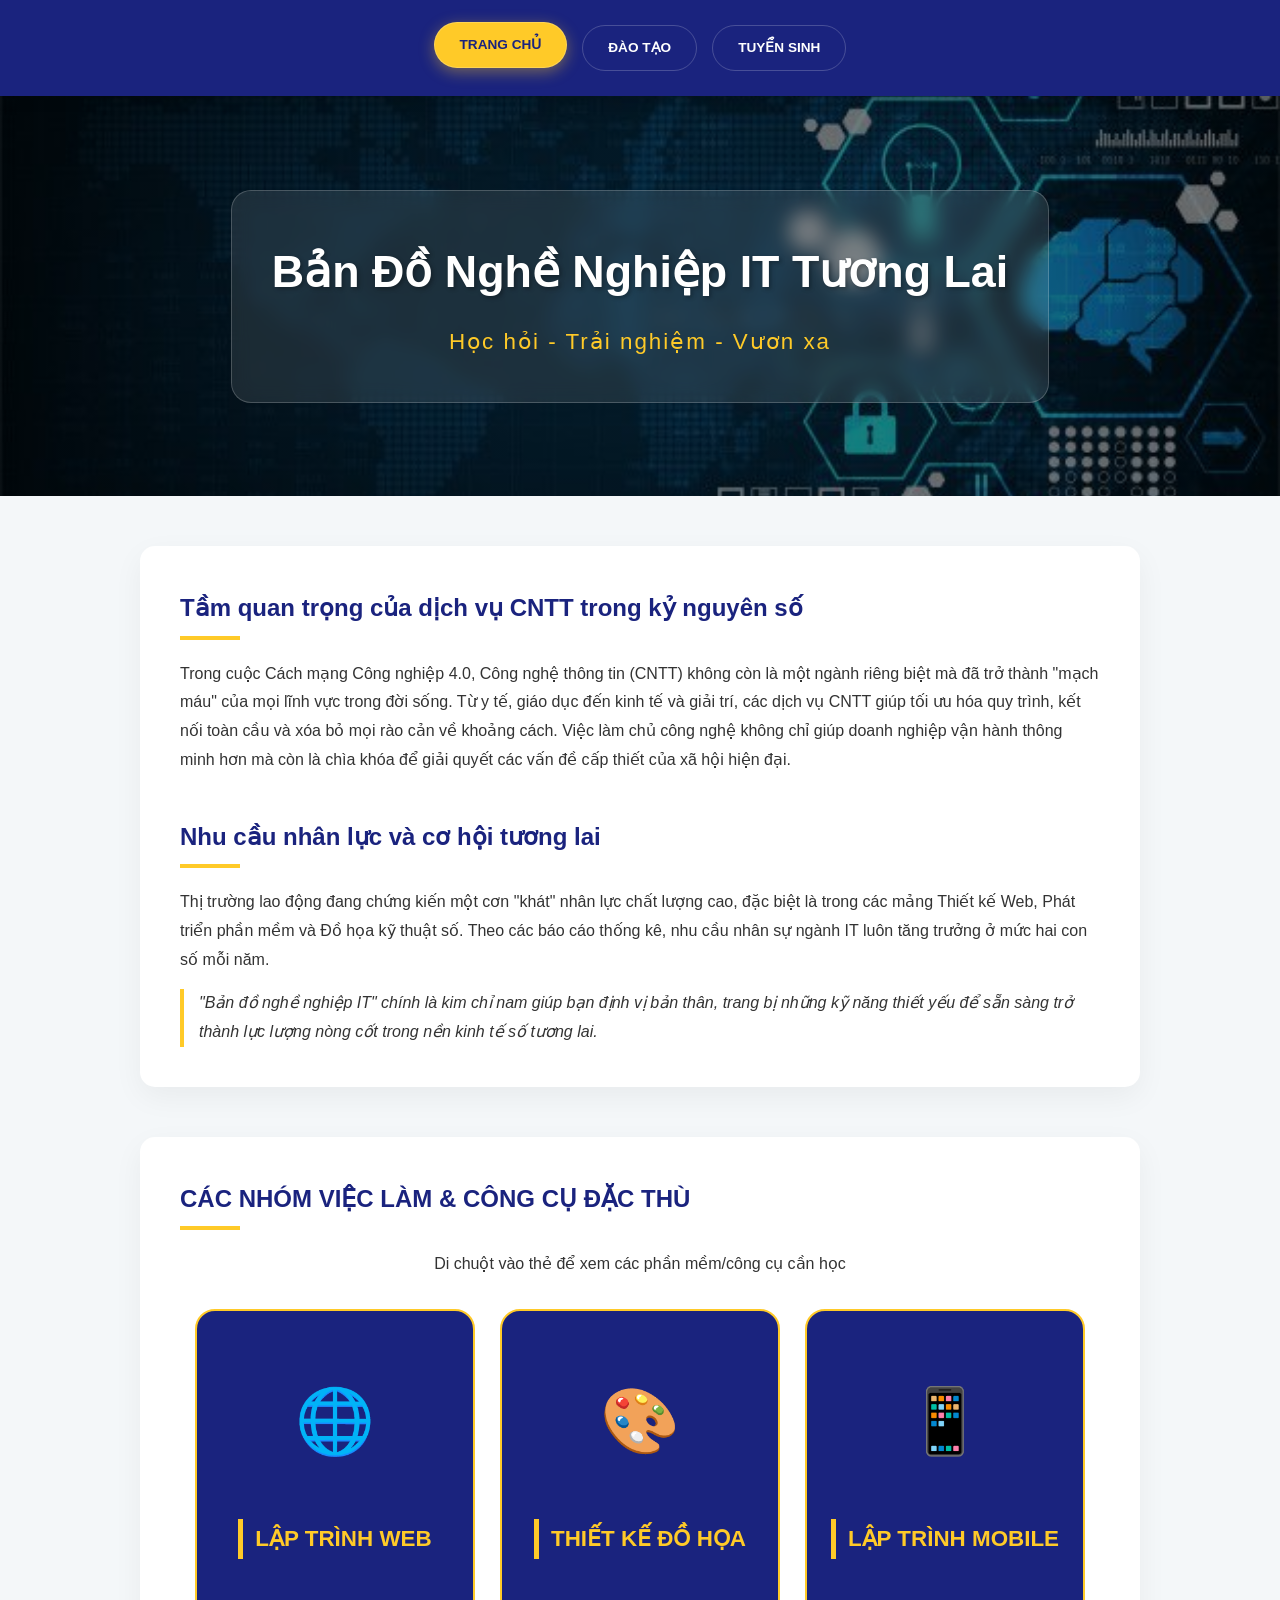
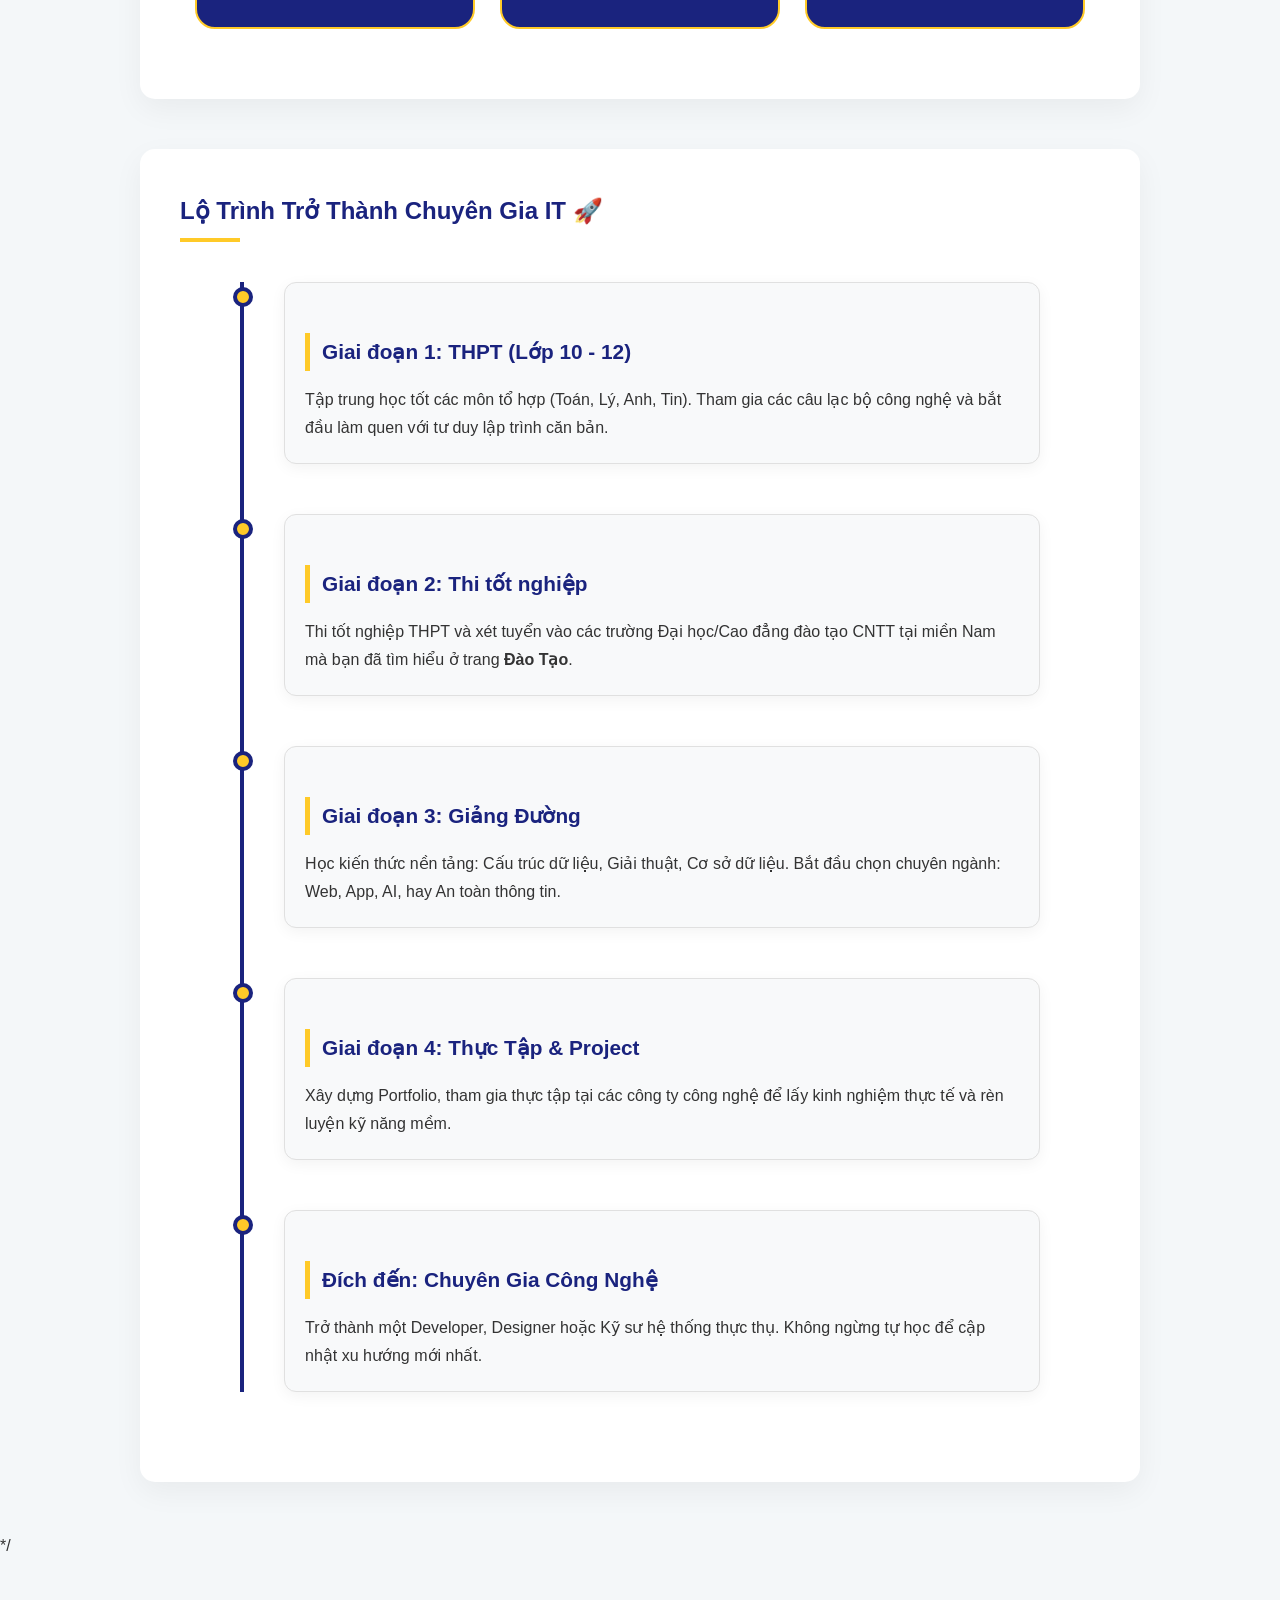
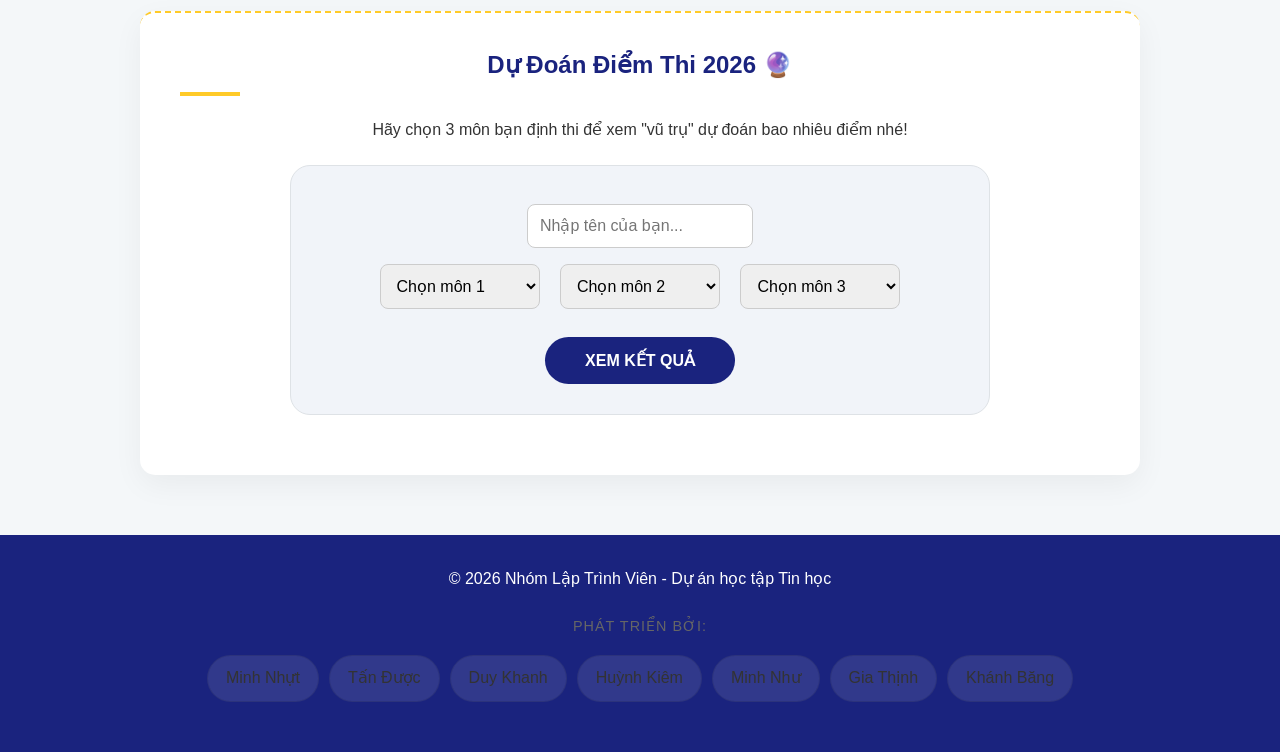
<file: index.html>
<!DOCTYPE html>
<html lang="vi">
<head>
    <meta charset="UTF-8">
    <meta name="viewport" content="width=device-width, initial-scale=1.0">
    <title>Bản Đồ Nghề Nghiệp IT - Trang Chủ</title>
    <link rel="stylesheet" href="style.css">
</head>
<body>

    <header>
        <nav>
            <a href="index.html" class="active">Trang Chủ</a>
            <a href="dao_tao.html">Đào Tạo</a>
            <a href="tuyen_sinh.html">Tuyển Sinh</a>
        </nav>
    </header>

    <section class="banner">
        <div class="slogan-box">
            <h1>Bản Đồ Nghề Nghiệp IT Tương Lai</h1>
            <p>Học hỏi - Trải nghiệm - Vươn xa</p>
        </div>
    </section>

    <main class="container">
        <section>
            <h2>Tầm quan trọng của dịch vụ CNTT trong kỷ nguyên số</h2>
            <p>
                Trong cuộc Cách mạng Công nghiệp 4.0, Công nghệ thông tin (CNTT) không còn là một ngành riêng biệt 
                mà đã trở thành "mạch máu" của mọi lĩnh vực trong đời sống. Từ y tế, giáo dục đến kinh tế và giải trí, 
                các dịch vụ CNTT giúp tối ưu hóa quy trình, kết nối toàn cầu và xóa bỏ mọi rào cản về khoảng cách. 
                Việc làm chủ công nghệ không chỉ giúp doanh nghiệp vận hành thông minh hơn mà còn là chìa khóa để 
                giải quyết các vấn đề cấp thiết của xã hội hiện đại.
            </p>
        </section>

        <section style="margin-top: 40px;">
            <h2>Nhu cầu nhân lực và cơ hội tương lai</h2>
            <p>
                Thị trường lao động đang chứng kiến một cơn "khát" nhân lực chất lượng cao, đặc biệt là trong các mảng 
                Thiết kế Web, Phát triển phần mềm và Đồ họa kỹ thuật số. Theo các báo cáo thống kê, nhu cầu nhân sự 
                ngành IT luôn tăng trưởng ở mức hai con số mỗi năm.
            </p>
            <p style="margin-top: 15px; font-style: italic; border-left: 4px solid #ffca28; padding-left: 15px;">
                "Bản đồ nghề nghiệp IT" chính là kim chỉ nam giúp bạn định vị bản thân, trang bị những kỹ năng thiết yếu 
                để sẵn sàng trở thành lực lượng nòng cốt trong nền kinh tế số tương lai.
            </p>
        </section>
    </main>
    <section class="container jobs-section">
    <h2>CÁC NHÓM VIỆC LÀM & CÔNG CỤ ĐẶC THÙ</h2>
    <p style="text-align: center; margin-bottom: 30px;">Di chuột vào thẻ để xem các phần mềm/công cụ cần học</p>
    
    <div class="flip-container">
                <div class="flip-card">
                    <div class="flip-card-inner">
                        <div class="flip-card-front">
                            <div class="icon">🌐</div>
                            <h3>Lập trình Web</h3>
                        </div>
                        <div class="flip-card-back">
                            <h4>Công cụ chính:</h4>
                            <ul>
                                <li>VS Code</li>
                                <li>HTML5, CSS3, JS</li>
                                <li>Git & GitHub</li>
                            </ul>
                        </div>
                    </div>
                </div>

                <div class="flip-card">
                    <div class="flip-card-inner">
                        <div class="flip-card-front">
                            <div class="icon">🎨</div>
                            <h3>Thiết kế Đồ họa</h3>
                        </div>
                        <div class="flip-card-back">
                            <h4>Phần mềm chính:</h4>
                            <ul>
                                <li>Adobe Photoshop</li>
                                <li>Adobe Illustrator</li>
                                <li>Figma (UI/UX)</li>
                            </ul>
                        </div>
                    </div>
                </div>

                <div class="flip-card">
                    <div class="flip-card-inner">
                        <div class="flip-card-front">
                            <div class="icon">📱</div>
                            <h3>Lập trình Mobile</h3>
                        </div>
                        <div class="flip-card-back">
                            <h4>Công cụ chính:</h4>
                            <ul>
                                <li>Android Studio</li>
                                <li>Flutter / Swift</li>
                                <li>Firebase</li>
                            </ul>
                        </div>
                    </div>
                </div>
            </div>
</section>

<section class="container roadmap-section">
    <h2>Lộ Trình Trở Thành Chuyên Gia IT 🚀</h2>
    <div class="roadmap-container">
        
        <div class="roadmap-item">
            <div class="roadmap-dot"></div>
            <div class="roadmap-content">
                <h3>Giai đoạn 1: THPT (Lớp 10 - 12)</h3>
                <p>Tập trung học tốt các môn tổ hợp (Toán, Lý, Anh, Tin). Tham gia các câu lạc bộ công nghệ và bắt đầu làm quen với tư duy lập trình căn bản.</p>
            </div>
        </div>

        <div class="roadmap-item">
            <div class="roadmap-dot"></div>
            <div class="roadmap-content">
                <h3>Giai đoạn 2: Thi tốt nghiệp</h3>
                <p>Thi tốt nghiệp THPT và xét tuyển vào các trường Đại học/Cao đẳng đào tạo CNTT tại miền Nam mà bạn đã tìm hiểu ở trang <strong>Đào Tạo</strong>.</p>
            </div>
        </div>

        <div class="roadmap-item">
            <div class="roadmap-dot"></div>
            <div class="roadmap-content">
                <h3>Giai đoạn 3: Giảng Đường</h3>
                <p>Học kiến thức nền tảng: Cấu trúc dữ liệu, Giải thuật, Cơ sở dữ liệu. Bắt đầu chọn chuyên ngành: Web, App, AI, hay An toàn thông tin.</p>
            </div>
        </div>

        <div class="roadmap-item">
            <div class="roadmap-dot"></div>
            <div class="roadmap-content">
                <h3>Giai đoạn 4: Thực Tập & Project</h3>
                <p>Xây dựng Portfolio, tham gia thực tập tại các công ty công nghệ để lấy kinh nghiệm thực tế và rèn luyện kỹ năng mềm.</p>
            </div>
        </div>

        <div class="roadmap-item">
            <div class="roadmap-dot"></div>
            <div class="roadmap-content">
                <h3>Đích đến: Chuyên Gia Công Nghệ</h3>
                <p>Trở thành một Developer, Designer hoặc Kỹ sư hệ thống thực thụ. Không ngừng tự học để cập nhật xu hướng mới nhất.</p>
            </div>
        </div>

    </div>
</section>

 */<!-- Phần dưới này của Gemini làm ạ=)) -->
 <section class="container game-section">
    <h2>Dự Đoán Điểm Thi 2026 🔮</h2>
    <p>Hãy chọn 3 môn bạn định thi để xem "vũ trụ" dự đoán bao nhiêu điểm nhé!</p>

    <div class="game-box">
        <input type="text" id="userName" placeholder="Nhập tên của bạn..." required>
        <br>
        <select id="sub1">
            <option disabled selected>Chọn môn 1</option>
            <option value="Toán">Toán</option>
            <option value="Ngữ Văn">Ngữ Văn</option>
            <option value="Tiếng Anh">Tiếng Anh</option>
            <option value="Vật Lý">Vật Lý</option>
            <option value="Hóa Học">Hóa Học</option>
            <option value="Sinh Học">Sinh Học</option>
            <option value="Lịch Sử">Lịch Sử</option>
            <option value="Địa Lý">Địa Lý</option>
            <option value="GDCD">GDCD</option>
            <option value="Tin Học">Tin Học</option>
            <option value="Công Nghệ">Công Nghệ</option>
        </select>

        <select id="sub2">
            <option disabled selected>Chọn môn 2</option>
            <option value="Toán">Toán</option>
            <option value="Ngữ Văn">Ngữ Văn</option>
            <option value="Tiếng Anh">Tiếng Anh</option>
            <option value="Vật Lý">Vật Lý</option>
            <option value="Hóa Học">Hóa Học</option>
            <option value="Sinh Học">Sinh Học</option>
            <option value="Lịch Sử">Lịch Sử</option>
            <option value="Địa Lý">Địa Lý</option>
            <option value="GDCD">GDCD</option>
            <option value="Tin Học">Tin Học</option>
            <option value="Công Nghệ">Công Nghệ</option>
        </select>

        <select id="sub3">
            <option disabled selected>Chọn môn 3</option>
            <option value="Toán">Toán</option>
            <option value="Ngữ Văn">Ngữ Văn</option>
            <option value="Tiếng Anh">Tiếng Anh</option>
            <option value="Vật Lý">Vật Lý</option>
            <option value="Hóa Học">Hóa Học</option>
            <option value="Sinh Học">Sinh Học</option>
            <option value="Lịch Sử">Lịch Sử</option>
            <option value="Địa Lý">Địa Lý</option>
            <option value="GDCD">GDCD</option>
            <option value="Tin Học">Tin Học</option>
            <option value="Công Nghệ">Công Nghệ</option>
        </select>
        <br>
        <button class="btn-game" onclick="predictScore()">XEM KẾT QUẢ</button>

        <div id="game-result">
            <h3 id="congrats-msg" style="color: #1a237e; margin-bottom: 15px;"></h3>
            <div id="scores"></div>
            <p style="margin-top:20px; font-style:italic; font-size:0.85rem; color: #777;">
                *Lưu ý: Đây chỉ là trò chơi vui vẻ, hãy học tập thật tốt để đạt điểm cao thật sự nhé!
            </p>
        </div>
    </div>
</section>
<script> 
    function predictScore() {
        const name = document.getElementById('userName').value;
        const s1 = document.getElementById('sub1').value;
        const s2 = document.getElementById('sub2').value;
        const s3 = document.getElementById('sub3').value;

    
        if (name === "" || s1.includes("Chọn") || s2.includes("Chọn") || s3.includes("Chọn")) {
            alert("Vui lòng nhập tên và chọn đủ 3 môn thi!");
            return;
        }

       
        const genScore = () => (Math.random() * (10 - 7.5) + 7.5).toFixed(1);

        const score1 = genScore();
        const score2 = genScore();
        const score3 = genScore();
        const total = (parseFloat(score1) + parseFloat(score2) + parseFloat(score3)).toFixed(1);

        // Hiển thị kết quả
        document.getElementById('game-result').style.display = 'block';
        document.getElementById('congrats-msg').innerText = `Chúc mừng sĩ tử ${name}!`;
        document.getElementById('scores').innerHTML = `
            <p class="score-item">📘 ${s1}: ${score1}</p>
            <p class="score-item">📗 ${s2}: ${score2}</p>
            <p class="score-item">📙 ${s3}: ${score3}</p>
            <div style="margin: 15px 0; border-top: 1px solid #eee; padding-top: 10px;">
                <p style="font-size: 1.4rem;"><strong>Tổng điểm: <span style="color: #1a237e;">${total}</span></strong></p>
                <p style="font-weight: 600; color: #388e3c; margin-top: 10px;">
                    ${total >= 27 ? "🔥 Wow! Bạn thực sự có tố chất trở thành một chuyên gia IT tài năng!" : "✨ Kết quả rất khả quan! Hãy tập trung ôn luyện để biến dự đoán này thành sự thật nhé!"}
                </p>
            </div>
        `;
    }
</script>
    <footer>
        <p>&copy; 2026 Nhóm Lập Trình Viên - Dự án học tập Tin học</p>
        <div class="footer-team-container">
  <p class="team-label">Phát triển bởi:</p>
  <div class="team-wrapper">
    <div class="member"><span>Minh Nhựt</span></div>
    <div class="member"><span>Tấn Được</span></div>
    <div class="member"><span>Duy Khanh</span></div>
    <div class="member"><span>Huỳnh Kiêm</span></div>
    <div class="member"><span>Minh Như</span></div>
    <div class="member"><span>Gia Thịnh</span></div>
    <div class="member"><span>Khánh Băng</span></div>
  </div>
</div>
    </footer>

</body>
</html>
</file>
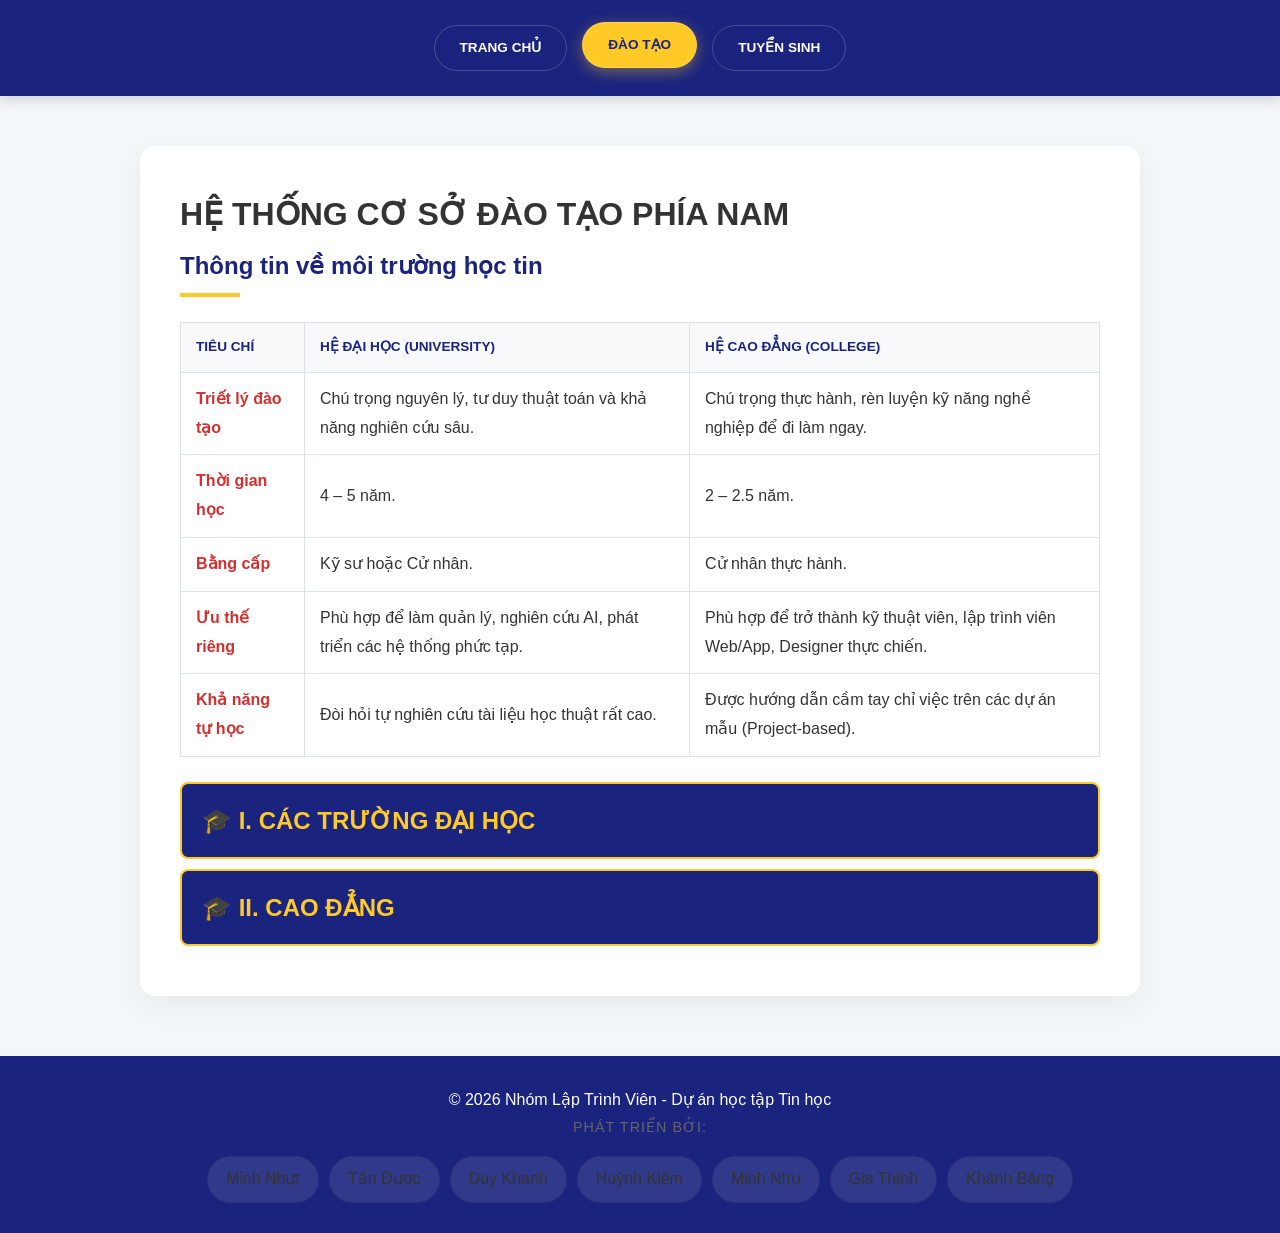
<file: dao_tao.html>
<!DOCTYPE html>
<html lang="vi">
<head>
    <meta charset="UTF-8">
    <meta name="viewport" content="width=device-width, initial-scale=1.0">
    <title>Đào Tạo - Bản Đồ Nghề Nghiệp IT</title>
    <link rel="stylesheet" href="style.css">
</head>
<body>

    <header>
        <nav>
            <a href="index.html">Trang Chủ</a>
            <a href="dao_tao.html" class="active">Đào Tạo</a>
            <a href="tuyen_sinh.html">Tuyển Sinh</a>
        </nav>
    </header>

    <main class="container">
        <h1>HỆ THỐNG CƠ SỞ ĐÀO TẠO PHÍA NAM</h1>

        <section class="info-section">
            <h2>Thông tin về môi trường học tin</h2>
            <table>
                <thead>
                    <tr>
                        <th>Tiêu chí</th>
                        <th>Hệ Đại học (University)</th>
                        <th>Hệ Cao đẳng (College)</th>
                    </tr>
                </thead>
                <tbody>
                    <tr><td>Triết lý đào tạo</td><td>Chú trọng nguyên lý, tư duy thuật toán và khả năng nghiên cứu sâu.</td><td>Chú trọng thực hành, rèn luyện kỹ năng nghề nghiệp để đi làm ngay.</td></tr>
                    <tr><td>Thời gian học</td><td>4 – 5 năm.</td><td>2 – 2.5 năm.</td></tr>
                    <tr><td>Bằng cấp</td><td>Kỹ sư hoặc Cử nhân.</td><td>Cử nhân thực hành.</td></tr>
                    <tr><td>Ưu thế riêng</td><td>Phù hợp để làm quản lý, nghiên cứu AI, phát triển các hệ thống phức tạp.</td><td>Phù hợp để trở thành kỹ thuật viên, lập trình viên Web/App, Designer thực chiến.</td></tr>
                    <tr><td>Khả năng tự học</td><td>Đòi hỏi tự nghiên cứu tài liệu học thuật rất cao.</td><td>Được hướng dẫn cầm tay chỉ việc trên các dự án mẫu (Project-based).</td></tr>
                </tbody>
            </table>
        </section>

        <details class="main-details">
            <summary class="parent-sum">I. CÁC TRƯỜNG ĐẠI HỌC</summary>
            
            <details class="sub-details">
                <summary>1. Ngành Công nghệ thông tin</summary>
                
                <h4>Tại TP. Hồ Chí Minh</h4>
                <table>
                    <thead><tr><th>STT</th><th>Mã</th><th>Tên trường</th><th>Tỉnh/Thành phố</th></tr></thead>
                    <tbody>
                     <tr><td>1</td><td>QSC</td><td><a href="https://www.uit.edu.vn/" target="_blank" class="school-link">ĐH Công nghệ Thông tin - ĐHQG TP.HCM</a></td><td>TP.HCM</td></tr>
                        <tr><td>2</td><td>QSB</td><td><a href="https://hcmut.edu.vn/" target="_blank" class="school-link">ĐH Bách khoa - ĐHQG TP.HCM</a></td><td>TP.HCM</td></tr>
                        <tr><td>3</td><td>QST</td><td><a href="https://www.hcmus.edu.vn/" target="_blank" class="school-link">ĐH Khoa học Tự nhiên - ĐHQG TP.HCM</a></td><td>TP.HCM</td></tr>
                        <tr><td>4</td><td>QSQ</td><td><a href="https://hcmiu.edu.vn/" target="_blank" class="school-link">ĐH Quốc tế - ĐHQG TP.HCM</a></td><td>TP.HCM</td></tr>
                        <tr><td>5</td><td>SPK</td><td><a href="https://hcmute.edu.vn/" target="_blank" class="school-link">ĐH Sư phạm Kỹ thuật TP.HCM</a></td><td>TP.HCM</td></tr>
                        <tr><td>6</td><td>BVS</td><td><a href="https://ptit.edu.vn/" target="_blank" class="school-link">Học viện Công nghệ BCVT (Phía Nam)</a></td><td>TP.HCM</td></tr>
                        <tr><td>7</td><td>HUI</td><td><a href="https://www.iuh.edu.vn/" target="_blank" class="school-link">ĐH Công nghiệp TP.HCM</a></td><td>TP.HCM</td></tr>
                        <tr><td>8</td><td>SPS</td><td><a href="https://hcmue.edu.vn/" target="_blank" class="school-link">ĐH Sư phạm TP.HCM</a></td><td>TP.HCM</td></tr>
                        <tr><td>9</td><td>SGD</td><td><a href="https://sgu.edu.vn/" target="_blank" class="school-link">ĐH Sài Gòn</a></td><td>TP.HCM</td></tr>
                        <tr><td>10</td><td>MBS</td><td><a href="https://ou.edu.vn/" target="_blank" class="school-link">ĐH Mở TP.HCM</a></td><td>TP.HCM</td></tr>
                        <tr><td>11</td><td>DTT</td><td><a href="https://www.tdtu.edu.vn/" target="_blank" class="school-link">ĐH Tôn Đức Thắng</a></td><td>TP.HCM</td></tr>
                        <tr><td>12</td><td>GTS</td><td><a href="https://ut.edu.vn/" target="_blank" class="school-link">ĐH Giao thông Vận tải TP.HCM</a></td><td>TP.HCM</td></tr>
                        <tr><td>13</td><td>DCT</td><td><a href="https://huit.edu.vn/" target="_blank" class="school-link">ĐH Công thương TP.HCM</a></td><td>TP.HCM</td></tr>
                        <tr><td>14</td><td>KSA</td><td><a href="https://ueh.edu.vn/" target="_blank" class="school-link">ĐH Kinh tế TP.HCM (UEH)</a></td><td>TP.HCM</td></tr>
                        <tr><td>15</td><td>BUH</td><td><a href="https://buh.edu.vn/" target="_blank" class="school-link">ĐH Ngân hàng TP.HCM</a></td><td>TP.HCM</td></tr>
                        <tr><td>16</td><td>UFM</td><td><a href="https://ufm.edu.vn/" target="_blank" class="school-link">ĐH Tài chính - Marketing</a></td><td>TP.HCM</td></tr>
                        <tr><td>17</td><td>DTM</td><td><a href="https://hcmunre.edu.vn/" target="_blank" class="school-link">ĐH Tài nguyên và Môi trường TP.HCM</a></td><td>TP.HCM</td></tr>
                        <tr><td>18</td><td>HKA</td><td><a href="https://vaa.edu.vn/" target="_blank" class="school-link">Học viện Hàng không Việt Nam</a></td><td>TP.HCM</td></tr>
                        <tr><td>19</td><td>FPT</td><td><a href="https://hcmuni.fpt.edu.vn/" target="_blank" class="school-link">ĐH FPT TP.HCM</a></td><td>TP.HCM</td></tr>
                        <tr><td>20</td><td>DKC</td><td><a href="https://www.hutech.edu.vn/" target="_blank" class="school-link">ĐH Công nghệ TP.HCM (HUTECH)</a></td><td>TP.HCM</td></tr>
                        <tr><td>21</td><td>DVL</td><td><a href="https://www.vlu.edu.vn/" target="_blank" class="school-link">ĐH Văn Lang</a></td><td>TP.HCM</td></tr>
                        <tr><td>22</td><td>HSU</td><td><a href="https://www.hoasen.edu.vn/" target="_blank" class="school-link">ĐH Hoa Sen</a></td><td>TP.HCM</td></tr>
                        <tr><td>23</td><td>DNT</td><td><a href="https://huflit.edu.vn/" target="_blank" class="school-link">ĐH Ngoại ngữ - Tin học (HUFLIT)</a></td><td>TP.HCM</td></tr>
                        <tr><td>24</td><td>NTT</td><td><a href="https://ntt.edu.vn/" target="_blank" class="school-link">ĐH Nguyễn Tất Thành</a></td><td>TP.HCM</td></tr>
                        <tr><td>25</td><td>DVH</td><td><a href="https://vhu.edu.vn/" target="_blank" class="school-link">ĐH Văn Hiến</a></td><td>TP.HCM</td></tr>
                        <tr><td>26</td><td>GDU</td><td><a href="https://giadinh.edu.vn/" target="_blank" class="school-link">ĐH Gia Định</a></td><td>TP.HCM</td></tr>
                        <tr><td>27</td><td>HIU</td><td><a href="https://hiu.vn/" target="_blank" class="school-link">ĐH Quốc tế Hồng Bàng</a></td><td>TP.HCM</td></tr>
                        <tr><td>28</td><td>UEF</td><td><a href="https://www.uef.edu.vn/" target="_blank" class="school-link">ĐH Kinh tế - Tài chính TP.HCM</a></td><td>TP.HCM</td></tr>
                        <tr><td>29</td><td>DLS</td><td><a href="http://www.ldxh.edu.vn/" target="_blank" class="school-link">ĐH Lao động - Xã hội (CS2)</a></td><td>TP.HCM</td></tr>
                    </tbody>
                </table>

                <h4>Tại các tỉnh miền Nam khác</h4>
                <table>
                    <thead><tr><th>STT</th><th>Mã</th><th>Tên trường</th><th>Tỉnh/Thành phố</th></tr></thead>
                    <tbody>
                      <tr><td>1</td><td>CTU</td><td><a href="https://www.ctu.edu.vn/" target="_blank" class="school-link">ĐH Cần Thơ</a></td><td>Cần Thơ</td></tr>
                        <tr><td>2</td><td>KCC</td><td><a href="https://ctuet.edu.vn/" target="_blank" class="school-link">ĐH Kỹ thuật - Công nghệ Cần Thơ</a></td><td>Cần Thơ</td></tr>
                        <tr><td>3</td><td>FPT</td><td><a href="https://cantho.fpt.edu.vn/" target="_blank" class="school-link">ĐH FPT Cần Thơ</a></td><td>Cần Thơ</td></tr>
                        <tr><td>4</td><td>DNC</td><td><a href="https://nctu.edu.vn/" target="_blank" class="school-link">ĐH Nam Cần Thơ</a></td><td>Cần Thơ</td></tr>
                        <tr><td>5</td><td>DTD</td><td><a href="https://taydo.edu.vn/" target="_blank" class="school-link">ĐH Tây Đô</a></td><td>Cần Thơ</td></tr>
                        <tr><td>6</td><td>DBL</td><td><a href="https://blu.edu.vn/" target="_blank" class="school-link">ĐH Bạc Liêu</a></td><td>Bạc Liêu</td></tr>
                        <tr><td>7</td><td>DVT</td><td><a href="https://www.tvu.edu.vn/" target="_blank" class="school-link">ĐH Trà Vinh</a></td><td>Trà Vinh</td></tr>
                        <tr><td>8</td><td>QAG</td><td><a href="https://www.agu.edu.vn/" target="_blank" class="school-link">ĐH An Giang - ĐHQG TP.HCM</a></td><td>An Giang</td></tr>
                        <tr><td>9</td><td>TTG</td><td><a href="http://tgu.edu.vn/" target="_blank" class="school-link">ĐH Tiền Giang</a></td><td>Tiền Giang</td></tr>
                        <tr><td>10</td><td>TKG</td><td><a href="https://vnkgu.edu.vn/" target="_blank" class="school-link">ĐH Kiên Giang</a></td><td>Kiên Giang</td></tr>
                        <tr><td>11</td><td>SPD</td><td><a href="https://dthu.edu.vn/" target="_blank" class="school-link">ĐH Đồng Tháp</a></td><td>Đồng Tháp</td></tr>
                        <tr><td>12</td><td>VLU</td><td><a href="https://vlute.edu.vn/" target="_blank" class="school-link">ĐH Sư phạm Kỹ thuật Vĩnh Long</a></td><td>Vĩnh Long</td></tr>
                        <tr><td>13</td><td>MMT</td><td><a href="http://mtu.edu.vn/" target="_blank" class="school-link">ĐH Xây dựng Miền Tây</a></td><td>Vĩnh Long</td></tr>
                        <tr><td>14</td><td>DCL</td><td><a href="https://mku.edu.vn/" target="_blank" class="school-link">ĐH Cửu Long</a></td><td>Vĩnh Long</td></tr>
                        <tr><td>15</td><td>TDM</td><td><a href="https://tdmu.edu.vn/" target="_blank" class="school-link">ĐH Thủ Dầu Một</a></td><td>Bình Dương</td></tr>
                        <tr><td>16</td><td>VGU</td><td><a href="https://vgu.edu.vn/" target="_blank" class="school-link">ĐH Việt - Đức</a></td><td>Bình Dương</td></tr>
                        <tr><td>17</td><td>EIU</td><td><a href="https://eiu.edu.vn/" target="_blank" class="school-link">ĐH Quốc tế Miền Đông</a></td><td>Bình Dương</td></tr>
                        <tr><td>18</td><td>DDB</td><td><a href="https://bdu.edu.vn/" target="_blank" class="school-link">ĐH Bình Dương</a></td><td>Bình Dương</td></tr>
                        <tr><td>19</td><td>DKT</td><td><a href="https://ktkt.edu.vn/" target="_blank" class="school-link">ĐH Kinh tế - Kỹ thuật Bình Dương</a></td><td>Bình Dương</td></tr>
                        <tr><td>20</td><td>BVU</td><td><a href="https://bvu.edu.vn/" target="_blank" class="school-link">ĐH Bà Rịa - Vũng Tàu</a></td><td>Bà Rịa - Vũng Tàu</td></tr>
                        <tr><td>21</td><td>PVU</td><td><a href="https://pvu.edu.vn/" target="_blank" class="school-link">ĐH Dầu khí Việt Nam</a></td><td>Bà Rịa - Vũng Tàu</td></tr>
                        <tr><td>22</td><td>DLH</td><td><a href="https://lhu.edu.vn/" target="_blank" class="school-link">ĐH Lạc Hồng</a></td><td>Đồng Nai</td></tr>
                        <tr><td>23</td><td>DNU</td><td><a href="http://dnpu.edu.vn/" target="_blank" class="school-link">ĐH Đồng Nai</a></td><td>Đồng Nai</td></tr>
                        <tr><td>24</td><td>DGD</td><td><a href="https://dntu.edu.vn/" target="_blank" class="school-link">ĐH Công nghệ Đồng Nai</a></td><td>Đồng Nai</td></tr>
                        <tr><td>25</td><td>MIT</td><td><a href="https://mit.vn/" target="_blank" class="school-link">ĐH Công nghệ Miền Đông</a></td><td>Đồng Nai</td></tr>
                        <tr><td>26</td><td>VTT</td><td><a href="https://vttu.edu.vn/" target="_blank" class="school-link">ĐH Võ Trường Toản</a></td><td>Hậu Giang</td></tr>
                        <tr><td>27</td><td>DLA</td><td><a href="https://daihockinh-tecongnghieplongan.edu.vn/" target="_blank" class="school-link">ĐH Kinh tế Công nghiệp Long An</a></td><td>Long An</td></tr>
                        <tr><td>28</td><td>TTU</td><td><a href="https://ttu.edu.vn/" target="_blank" class="school-link">ĐH Tân Tạo</a></td><td>Long An</td></tr>
                    </tbody>
                </table>
            </details>

            <details class="sub-details">
                <summary>2. Ngành Thiết kế Đồ họa</summary>
                
                <h4>Tại TP. Hồ Chí Minh</h4>
                <table>
                    <thead><tr><th>STT</th><th>Mã</th><th>Tên trường</th><th>Tỉnh/Thành phố</th></tr></thead>
                    <tbody>
                      <tr><td>1</td><td>MTS</td><td><a href="http://hcmufa.edu.vn/" target="_blank" class="school-link">ĐH Mỹ thuật TP.HCM (Trường top đầu)</a></td><td>TP.HCM</td></tr>
                        <tr><td>2</td><td>KTS</td><td><a href="https://www.uah.edu.vn/" target="_blank" class="school-link">ĐH Kiến trúc TP.HCM (Cực kỳ uy tín)</a></td><td>TP.HCM</td></tr>
                        <tr><td>3</td><td>SPK</td><td><a href="https://hcmute.edu.vn/" target="_blank" class="school-link">ĐH Sư phạm Kỹ thuật TP.HCM</a></td><td>TP.HCM</td></tr>
                        <tr><td>4</td><td>SPS</td><td><a href="https://hcmue.edu.vn/" target="_blank" class="school-link">ĐH Sư phạm TP.HCM</a></td><td>TP.HCM</td></tr>
                        <tr><td>5</td><td>SGD</td><td><a href="https://sgu.edu.vn/" target="_blank" class="school-link">ĐH Sài Gòn</a></td><td>TP.HCM</td></tr>
                        <tr><td>6</td><td>MBS</td><td><a href="https://ou.edu.vn/" target="_blank" class="school-link">ĐH Mở TP.HCM</a></td><td>TP.HCM</td></tr>
                        <tr><td>7</td><td>DTT</td><td><a href="https://www.tdtu.edu.vn/" target="_blank" class="school-link">ĐH Tôn Đức Thắng</a></td><td>TP.HCM</td></tr>
                        <tr><td>8</td><td>DCT</td><td><a href="https://huit.edu.vn/" target="_blank" class="school-link">ĐH Công thương TP.HCM</a></td><td>TP.HCM</td></tr>
                        <tr><td>9</td><td>HUI</td><td><a href="https://www.iuh.edu.vn/" target="_blank" class="school-link">ĐH Công nghiệp TP.HCM</a></td><td>TP.HCM</td></tr>
                        <tr><td>10</td><td>FPT</td><td><a href="https://hcmuni.fpt.edu.vn/" target="_blank" class="school-link">ĐH FPT TP.HCM</a></td><td>TP.HCM</td></tr>
                        <tr><td>11</td><td>DVL</td><td><a href="https://www.vlu.edu.vn/" target="_blank" class="school-link">ĐH Văn Lang (Mạnh về nghệ thuật)</a></td><td>TP.HCM</td></tr>
                        <tr><td>12</td><td>HSU</td><td><a href="https://www.hoasen.edu.vn/" target="_blank" class="school-link">ĐH Hoa Sen</a></td><td>TP.HCM</td></tr>
                        <tr><td>13</td><td>DKC</td><td><a href="https://www.hutech.edu.vn/" target="_blank" class="school-link">ĐH Công nghệ TP.HCM (HUTECH)</a></td><td>TP.HCM</td></tr>
                        <tr><td>14</td><td>DNT</td><td><a href="https://huflit.edu.vn/" target="_blank" class="school-link">ĐH Ngoại ngữ - Tin học (HUFLIT)</a></td><td>TP.HCM</td></tr>
                        <tr><td>15</td><td>NTT</td><td><a href="https://ntt.edu.vn/" target="_blank" class="school-link">ĐH Nguyễn Tất Thành</a></td><td>TP.HCM</td></tr>
                        <tr><td>16</td><td>HIU</td><td><a href="https://hiu.vn/" target="_blank" class="school-link">ĐH Quốc tế Hồng Bàng</a></td><td>TP.HCM</td></tr>
                        <tr><td>17</td><td>UEF</td><td><a href="https://www.uef.edu.vn/" target="_blank" class="school-link">ĐH Kinh tế - Tài chính TP.HCM</a></td><td>TP.HCM</td></tr>
                        <tr><td>18</td><td>DVH</td><td><a href="https://vhu.edu.vn/" target="_blank" class="school-link">ĐH Văn Hiến</a></td><td>TP.HCM</td></tr>
                        <tr><td>19</td><td>GDU</td><td><a href="https://giadinh.edu.vn/" target="_blank" class="school-link">ĐH Gia Định</a></td><td>TP.HCM</td></tr>
                    </tbody>
                </table>

                <h4>Tại các tỉnh khác</h4>
                <table>
                    <thead><tr><th>STT</th><th>Mã</th><th>Tên trường</th><th>Tỉnh/Thành phố</th></tr></thead>
                    <tbody>
                      <tr><td>1</td><td>CTU</td><td><a href="https://www.ctu.edu.vn/" target="_blank" class="school-link">ĐH Cần Thơ (Ngành Hội họa/Đồ họa)</a></td><td>Cần Thơ</td></tr>
                        <tr><td>2</td><td>FPT</td><td><a href="https://cantho.fpt.edu.vn/" target="_blank" class="school-link">ĐH FPT Cần Thơ</a></td><td>Cần Thơ</td></tr>
                        <tr><td>3</td><td>DNC</td><td><a href="https://nctu.edu.vn/" target="_blank" class="school-link">ĐH Nam Cần Thơ</a></td><td>Cần Thơ</td></tr>
                        <tr><td>4</td><td>DTD</td><td><a href="https://taydo.edu.vn/" target="_blank" class="school-link">ĐH Tây Đô</a></td><td>Cần Thơ</td></tr>
                        <tr><td>5</td><td>DVT</td><td><a href="https://www.tvu.edu.vn/" target="_blank" class="school-link">ĐH Trà Vinh</a></td><td>Trà Vinh</td></tr>
                        <tr><td>6</td><td>TDM</td><td><a href="https://tdmu.edu.vn/" target="_blank" class="school-link">ĐH Thủ Dầu Một</a></td><td>Bình Dương</td></tr>
                        <tr><td>7</td><td>DDB</td><td><a href="https://bdu.edu.vn/" target="_blank" class="school-link">ĐH Bình Dương</a></td><td>Bình Dương</td></tr>
                        <tr><td>8</td><td>BVU</td><td><a href="https://bvu.edu.vn/" target="_blank" class="school-link">ĐH Bà Rịa - Vũng Tàu</a></td><td>Bà Rịa - Vũng Tàu</td></tr>
                        <tr><td>9</td><td>DLH</td><td><a href="https://lhu.edu.vn/" target="_blank" class="school-link">ĐH Lạc Hồng</a></td><td>Đồng Nai</td></tr>
                        <tr><td>10</td><td>DGD</td><td><a href="https://dntu.edu.vn/" target="_blank" class="school-link">ĐH Công nghệ Đồng Nai</a></td><td>Đồng Nai</td></tr>
                        <tr><td>11</td><td>DCL</td><td><a href="https://mku.edu.vn/" target="_blank" class="school-link">ĐH Cửu Long</a></td><td>Vĩnh Long</td></tr>
                    </tbody>
                    </tbody>
                </table>
            </details>
        </details>

        <details class="main-details">
            <summary class="parent-sum">II. CAO ĐẲNG</summary>
            
            <details class="sub-details">
                <summary>1. Ngành Công nghệ thông tin</summary>
                
                <h4>Tại TP. Hồ Chí Minh</h4>
                <table>
                    <thead><tr><th>STT</th><th>Mã</th><th>Tên trường</th><th>Tỉnh/Thành phố</th></tr></thead>
                    <tbody>
                      <tr><td>1</td><td>CKS</td><td><a href="https://caothang.edu.vn/" target="_blank" class="school-link">Cao đẳng Kỹ thuật Cao Thắng</a></td><td>TP.HCM</td></tr>
                        <tr><td>2</td><td>CLD</td><td><a href="https://ltp.edu.vn/" target="_blank" class="school-link">Cao đẳng Lý Tự Trọng TP.HCM</a></td><td>TP.HCM</td></tr>
                        <tr><td>3</td><td>CPT</td><td><a href="https://tdc.edu.vn/" target="_blank" class="school-link">Cao đẳng Công nghệ Thủ Đức</a></td><td>TP.HCM</td></tr>
                        <tr><td>4</td><td>FPT</td><td><a href="https://caodang.fpt.edu.vn/" target="_blank" class="school-link">Cao đẳng FPT Polytechnic (Cơ sở TP.HCM)</a></td><td>TP.HCM</td></tr>
                        <tr><td>5</td><td>CIT</td><td><a href="https://itc.edu.vn/" target="_blank" class="school-link">Cao đẳng CNTT TP.HCM (ITC)</a></td><td>TP.HCM</td></tr>
                        <tr><td>6</td><td>CCT</td><td><a href="https://ktktsg.edu.vn/" target="_blank" class="school-link">Cao đẳng Kinh tế - Kỹ thuật TP.HCM</a></td><td>TP.HCM</td></tr>
                        <tr><td>7</td><td>COV</td><td><a href="https://hitau.edu.vn/" target="_blank" class="school-link">Cao đẳng Công thương TP.HCM</a></td><td>TP.HCM</td></tr>
                        <tr><td>8</td><td>CVT</td><td><a href="https://vido.edu.vn/" target="_blank" class="school-link">Cao đẳng Viễn Đông</a></td><td>TP.HCM</td></tr>
                        <tr><td>9</td><td>CDD</td><td><a href="https://hepc.edu.vn/" target="_blank" class="school-link">Cao đẳng Điện lực TP.HCM</a></td><td>TP.HCM</td></tr>
                        <tr><td>10</td><td>CES</td><td><a href="https://cofer.edu.vn/" target="_blank" class="school-link">Cao đẳng Kinh tế Đối ngoại</a></td><td>TP.HCM</td></tr>
                        <tr><td>11</td><td>CBC</td><td><a href="https://bachkhoasaigon.edu.vn/" target="_blank" class="school-link">Cao đẳng Bách Khoa Sài Gòn</a></td><td>TP.HCM</td></tr>
                        <tr><td>12</td><td>CKA</td><td><a href="https://vtc.edu.vn/" target="_blank" class="school-link">Cao đẳng Kinh tế - Kỹ thuật Vinatex</a></td><td>TP.HCM</td></tr>
                        <tr><td>13</td><td>CGD</td><td><a href="https://daivietsaigon.edu.vn/" target="_blank" class="school-link">Cao đẳng Đại Việt Sài Gòn</a></td><td>TP.HCM</td></tr>
                        <tr><td>14</td><td>CQT</td><td><a href="https://hitu.edu.vn/" target="_blank" class="school-link">Cao đẳng Công nghệ TP.HCM</a></td><td>TP.HCM</td></tr>
                        <tr><td>15</td><td>DSG</td><td><a href="https://saigontech.edu.vn/" target="_blank" class="school-link">Cao đẳng Công nghệ Sài Gòn</a></td><td>TP.HCM</td></tr>
                        <tr><td>16</td><td>CST</td><td><a href="https://hcmct.edu.vn/" target="_blank" class="school-link">Cao đẳng Giao thông Vận tải TP.HCM</a></td><td>TP.HCM</td></tr>
                    </tbody>
                </table>

                <h4>Tại các tỉnh miền Nam khác</h4>
                <table>
                    <thead><tr><th>STT</th><th>Mã</th><th>Tên trường</th><th>Tỉnh/Thành phố</th></tr></thead>
                    <tbody>
                        <tr><td>1</td><td>CCM</td><td><a href="http://cmvc.edu.vn/" target="_blank" class="school-link">Cao đẳng Cộng đồng Cà Mau</a></td><td>Cà Mau</td></tr>
                        <tr><td>2</td><td>CKM</td><td><a href="https://cdncaumau.edu.vn/" target="_blank" class="school-link">Cao đẳng Nghề Cà Mau</a></td><td>Cà Mau</td></tr>
                        <tr><td>3</td><td>CBL</td><td><a href="http://cdbl.edu.vn/" target="_blank" class="school-link">Cao đẳng Bạc Liêu</a></td><td>Bạc Liêu</td></tr>
                        <tr><td>4</td><td>CCT</td><td><a href="https://cdct.edu.vn/" target="_blank" class="school-link">Cao đẳng Cần Thơ</a></td><td>Cần Thơ</td></tr>
                        <tr><td>5</td><td>FPT</td><td><a href="https://caodang.fpt.edu.vn/" target="_blank" class="school-link">Cao đẳng FPT Polytechnic Cần Thơ</a></td><td>Cần Thơ</td></tr>
                        <tr><td>6</td><td>CKT</td><td><a href="https://ctec.edu.vn/" target="_blank" class="school-link">Cao đẳng Kinh tế - Kỹ thuật Cần Thơ</a></td><td>Cần Thơ</td></tr>
                        <tr><td>7</td><td>CYD</td><td><a href="https://mcc.edu.vn/" target="_blank" class="school-link">Cao đẳng Y tế Cần Thơ (Ngành CNTT)</a></td><td>Cần Thơ</td></tr>
                        <tr><td>8</td><td>CKG</td><td><a href="https://kgc.edu.vn/" target="_blank" class="school-link">Cao đẳng Kiên Giang</a></td><td>Kiên Giang</td></tr>
                        <tr><td>9</td><td>CNK</td><td><a href="https://vcg.edu.vn/" target="_blank" class="school-link">Cao đẳng Nghề Kiên Giang</a></td><td>Kiên Giang</td></tr>
                        <tr><td>10</td><td>CST</td><td><a href="https://stcc.edu.vn/" target="_blank" class="school-link">Cao đẳng Cộng đồng Sóc Trăng</a></td><td>Sóc Trăng</td></tr>
                        <tr><td>11</td><td>CDT</td><td><a href="https://dtcc.edu.vn/" target="_blank" class="school-link">Cao đẳng Cộng đồng Đồng Tháp</a></td><td>Đồng Tháp</td></tr>
                        <tr><td>12</td><td>CVL</td><td><a href="https://vlvc.edu.vn/" target="_blank" class="school-link">Cao đẳng Vĩnh Long</a></td><td>Vĩnh Long</td></tr>
                        <tr><td>13</td><td>CTG</td><td><a href="http://tiengiangcollege.edu.vn/" target="_blank" class="school-link">Cao đẳng Tiền Giang</a></td><td>Tiền Giang</td></tr>
                        <tr><td>14</td><td>CBT</td><td><a href="https://cdbt.edu.vn/" target="_blank" class="school-link">Cao đẳng Bến Tre</a></td><td>Bến Tre</td></tr>
                        <tr><td>15</td><td>CTV</td><td><a href="https://www.tvu.edu.vn/" target="_blank" class="school-link">Cao đẳng Trà Vinh (Thuộc ĐH Trà Vinh)</a></td><td>Trà Vinh</td></tr>
                        <tr><td>16</td><td>CHG</td><td><a href="https://hgcc.edu.vn/" target="_blank" class="school-link">Cao đẳng Cộng đồng Hậu Giang</a></td><td>Hậu Giang</td></tr>
                        <tr><td>17</td><td>CDB</td><td><a href="https://dongan.edu.vn/" target="_blank" class="school-link">CĐ Nghề Công nghệ Cao Đồng An</a></td><td>Bình Dương</td></tr>
                        <tr><td>18</td><td>CĐB</td><td><a href="https://vinhankobd.edu.vn/" target="_blank" class="school-link">CĐ Việt Nam - Hàn Quốc Bình Dương</a></td><td>Bình Dương</td></tr>
                        <tr><td>19</td><td>CĐN</td><td><a href="https://cdn-dn.edu.vn/" target="_blank" class="school-link">Cao đẳng Nghề Đồng Nai</a></td><td>Đồng Nai</td></tr>
                        <tr><td>20</td><td>CĐK</td><td><a href="https://vitechdn.edu.vn/" target="_blank" class="school-link">Cao đẳng Kỹ thuật Đồng Nai</a></td><td>Đồng Nai</td></tr>
                        <tr><td>21</td><td>CBV</td><td><a href="https://bvc.edu.vn/" target="_blank" class="school-link">CĐ KT Công nghệ Bà Rịa - Vũng Tàu</a></td><td>Bà Rịa - Vũng Tàu</td></tr>
                    </tbody>
                </table>
            </details>

            <details class="sub-details">
                <summary>2. Ngành Thiết kế Đồ họa</summary>
                
                <h4>Tại TP. Hồ Chí Minh</h4>
                <table>
                    <thead><tr><th>STT</th><th>Mã</th><th>Tên trường</th><th>Tỉnh/Thành phố</th></tr></thead>
                    <tbody>
                        <tr><td>1</td><td>FPT</td><td><a href="https://caodang.fpt.edu.vn/nganh-hoc/thiet-ke-do-hoa" target="_blank" class="school-link">Cao đẳng FPT Polytechnic (Cơ sở TP.HCM)</a></td><td>TP.HCM</td></tr>
                        <tr><td>2</td><td>CKS</td><td><a href="https://caothang.edu.vn/" target="_blank" class="school-link">Cao đẳng Kỹ thuật Cao Thắng</a></td><td>TP.HCM</td></tr>
                        <tr><td>3</td><td>CLD</td><td><a href="https://ltp.edu.vn/" target="_blank" class="school-link">Cao đẳng Lý Tự Trọng TP.HCM</a></td><td>TP.HCM</td></tr>
                        <tr><td>4</td><td>CPT</td><td><a href="https://tdc.edu.vn/" target="_blank" class="school-link">Cao đẳng Công nghệ Thủ Đức</a></td><td>TP.HCM</td></tr>
                        <tr><td>5</td><td>DVL</td><td><a href="https://vlu.edu.vn/" target="_blank" class="school-link">Cao đẳng Văn Lang</a></td><td>TP.HCM</td></tr>
                        <tr><td>6</td><td>HSU</td><td><a href="https://www.hoasen.edu.vn/tuyensinh/nganh-thiet-ke-do-hoa/" target="_blank" class="school-link">Cao đẳng Hoa Sen</a></td><td>TP.HCM</td></tr>
                        <tr><td>7</td><td>APC</td><td><a href="https://caodangvietmy.edu.vn/" target="_blank" class="school-link">Cao đẳng Việt Mỹ</a></td><td>TP.HCM</td></tr>
                        <tr><td>8</td><td>CGD</td><td><a href="https://daivietsaigon.edu.vn/" target="_blank" class="school-link">Cao đẳng Đại Việt Sài Gòn</a></td><td>TP.HCM</td></tr>
                        <tr><td>9</td><td>CBC</td><td><a href="https://bachkhoasaigon.edu.vn/" target="_blank" class="school-link">Cao đẳng Bách Khoa Sài Gòn</a></td><td>TP.HCM</td></tr>
                        <tr><td>10</td><td>ICH</td><td><a href="https://ich.edu.vn/" target="_blank" class="school-link">Cao đẳng Quốc tế TP.HCM</a></td><td>TP.HCM</td></tr>
                        <tr><td>11</td><td>CCT</td><td><a href="https://ktktsg.edu.vn/" target="_blank" class="school-link">Cao đẳng Kinh tế - Kỹ thuật TP.HCM</a></td><td>TP.HCM</td></tr>
                        <tr><td>12</td><td>CVT</td><td><a href="https://vido.edu.vn/" target="_blank" class="school-link">Cao đẳng Viễn Đông</a></td><td>TP.HCM</td></tr>
                        <tr><td>13</td><td>CDT</td><td><a href="https://dnart.edu.vn/" target="_blank" class="school-link">Cao đẳng Mỹ thuật Trang trí Đồng Nai (Cơ sở TP.HCM)</a></td><td>TP.HCM</td></tr>
                    </tbody>
                </table>

                <h4>Tại các tỉnh miền Nam khác</h4>
                <table>
                    <thead><tr><th>STT</th><th>Mã</th><th>Tên trường</th><th>Tỉnh/Thành phố</th></tr></thead>
                    <tbody>
                        <tr><td>1</td><td>FPT</td><td><a href="https://caodang.fpt.edu.vn/" target="_blank" class="school-link">Cao đẳng FPT Polytechnic Cần Thơ</a></td><td>Cần Thơ</td></tr>
                        <tr><td>2</td><td>CCT</td><td><a href="https://cdct.edu.vn/" target="_blank" class="school-link">Cao đẳng Cần Thơ</a></td><td>Cần Thơ</td></tr>
                        <tr><td>3</td><td>CKT</td><td><a href="https://ctec.edu.vn/" target="_blank" class="school-link">Cao đẳng Kinh tế - Kỹ thuật Cần Thơ</a></td><td>Cần Thơ</td></tr>
                        <tr><td>4</td><td>CCM</td><td><a href="http://cmvc.edu.vn/" target="_blank" class="school-link">Cao đẳng Cộng đồng Cà Mau</a></td><td>Cà Mau</td></tr>
                        <tr><td>5</td><td>CBL</td><td><a href="http://cdbl.edu.vn/" target="_blank" class="school-link">Cao đẳng Nghề Bạc Liêu</a></td><td>Bạc Liêu</td></tr>
                        <tr><td>6</td><td>CKG</td><td><a href="https://kgc.edu.vn/" target="_blank" class="school-link">Cao đẳng Kiên Giang</a></td><td>Kiên Giang</td></tr>
                        <tr><td>7</td><td>CDT</td><td><a href="https://dtcc.edu.vn/" target="_blank" class="school-link">Cao đẳng Cộng đồng Đồng Tháp</a></td><td>Đồng Tháp</td></tr>
                        <tr><td>8</td><td>CTG</td><td><a href="http://tiengiangcollege.edu.vn/" target="_blank" class="school-link">Cao đẳng Tiền Giang</a></td><td>Tiền Giang</td></tr>
                        <tr><td>9</td><td>CBT</td><td><a href="https://cdbt.edu.vn/" target="_blank" class="school-link">Cao đẳng Bến Tre</a></td><td>Bến Tre</td></tr>
                        <tr><td>10</td><td>CĐB</td><td><a href="https://vinhankobd.edu.vn/" target="_blank" class="school-link">Cao đẳng Việt Nam - Hàn Quốc Bình Dương</a></td><td>Bình Dương</td></tr>
                        <tr><td>11</td><td>CĐN</td><td><a href="https://cdn-dn.edu.vn/" target="_blank" class="school-link">Cao đẳng Nghề Đồng Nai</a></td><td>Đồng Nai</td></tr>
                        <tr><td>12</td><td>CĐM</td><td><a href="https://dnart.edu.vn/" target="_blank" class="school-link">Cao đẳng Mỹ thuật Trang trí Đồng Nai</a></td><td>Đồng Nai</td></tr>
                        <tr><td>13</td><td>CVL</td><td><a href="https://vlvc.edu.vn/" target="_blank" class="school-link">Cao đẳng Vĩnh Long</a></td><td>Vĩnh Long</td></tr>
                    </tbody>
                </table>
            </details>
        </details>
    </main>

    <footer>
        <p>&copy; 2026 Nhóm Lập Trình Viên - Dự án học tập Tin học</p>
          <p class="team-label">Phát triển bởi:</p>
  <div class="team-wrapper">
    <div class="member"><span>Minh Nhựt</span></div>
    <div class="member"><span>Tấn Được</span></div>
    <div class="member"><span>Duy Khanh</span></div>
    <div class="member"><span>Huỳnh Kiêm</span></div>
    <div class="member"><span>Minh Như</span></div>
    <div class="member"><span>Gia Thịnh</span></div>
    <div class="member"><span>Khánh Băng</span></div>
  </div>
</div>
    </footer>

</body>
</html>
</file>
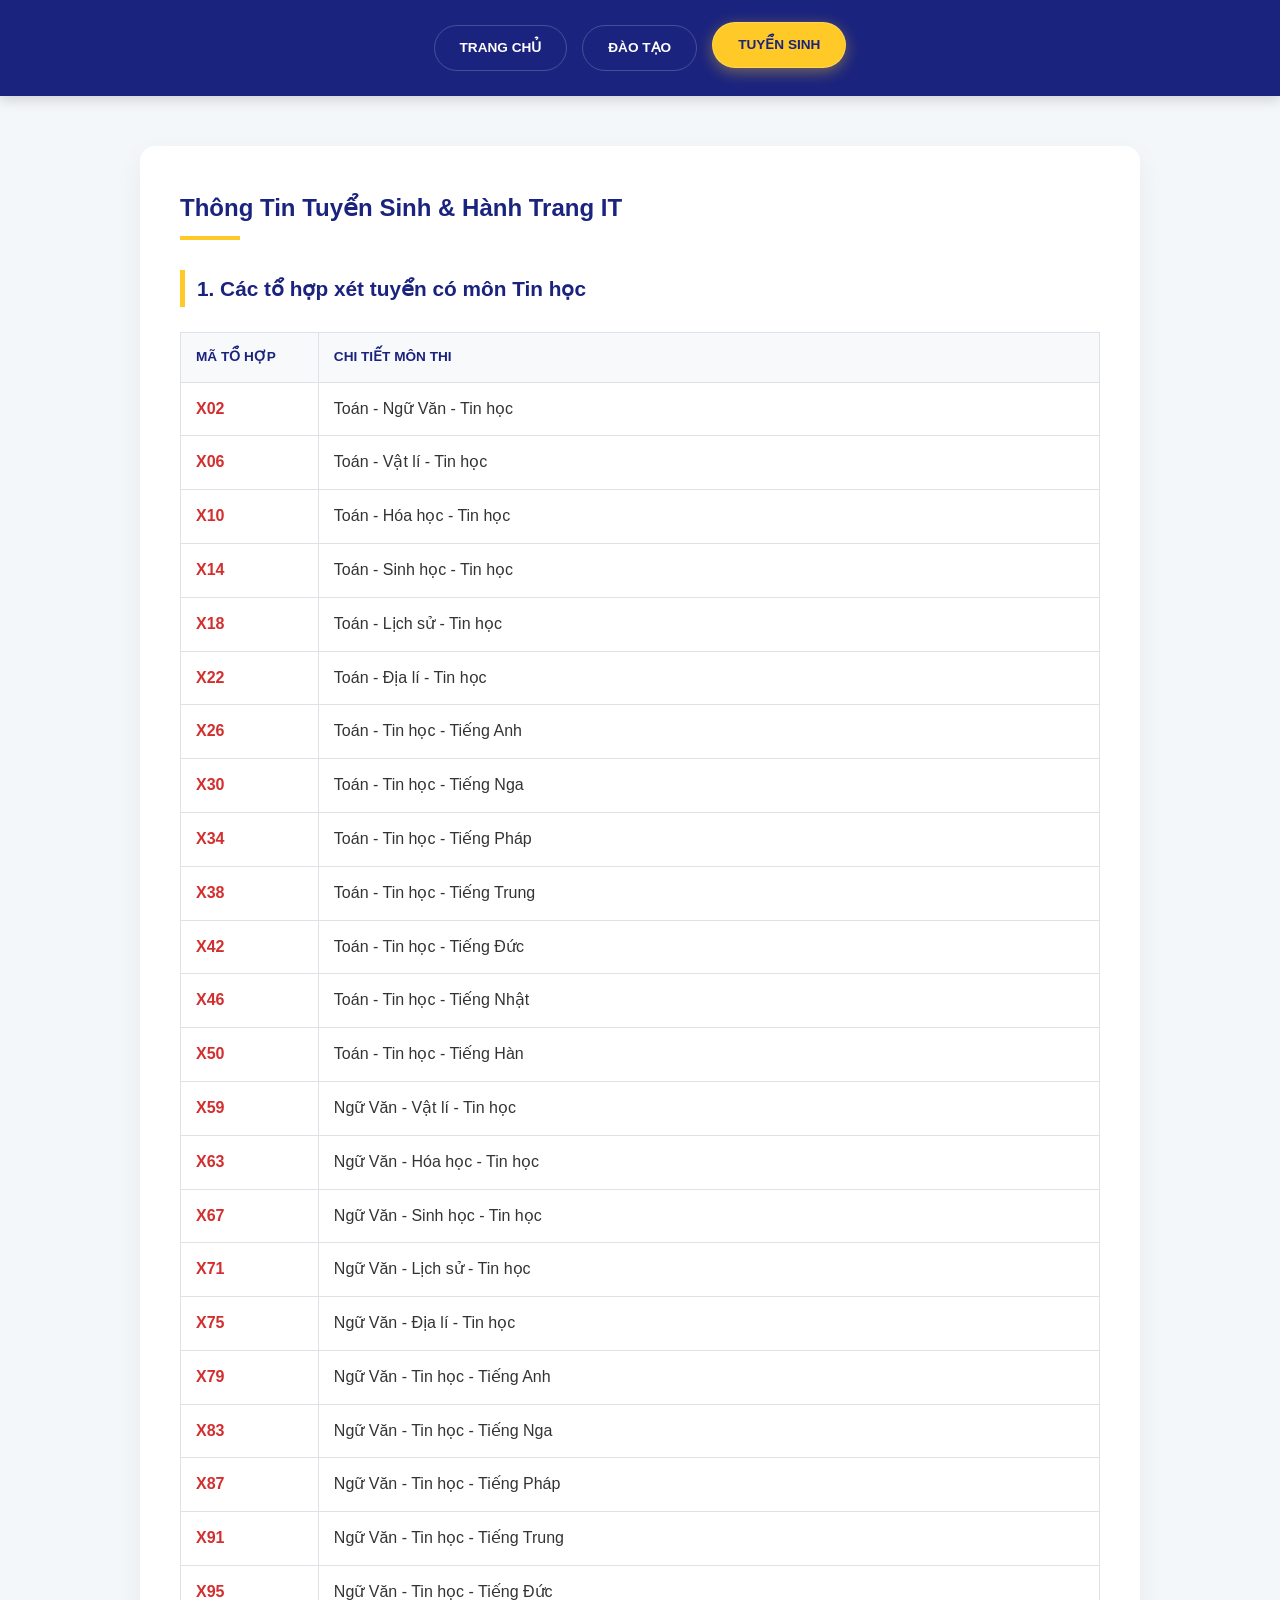
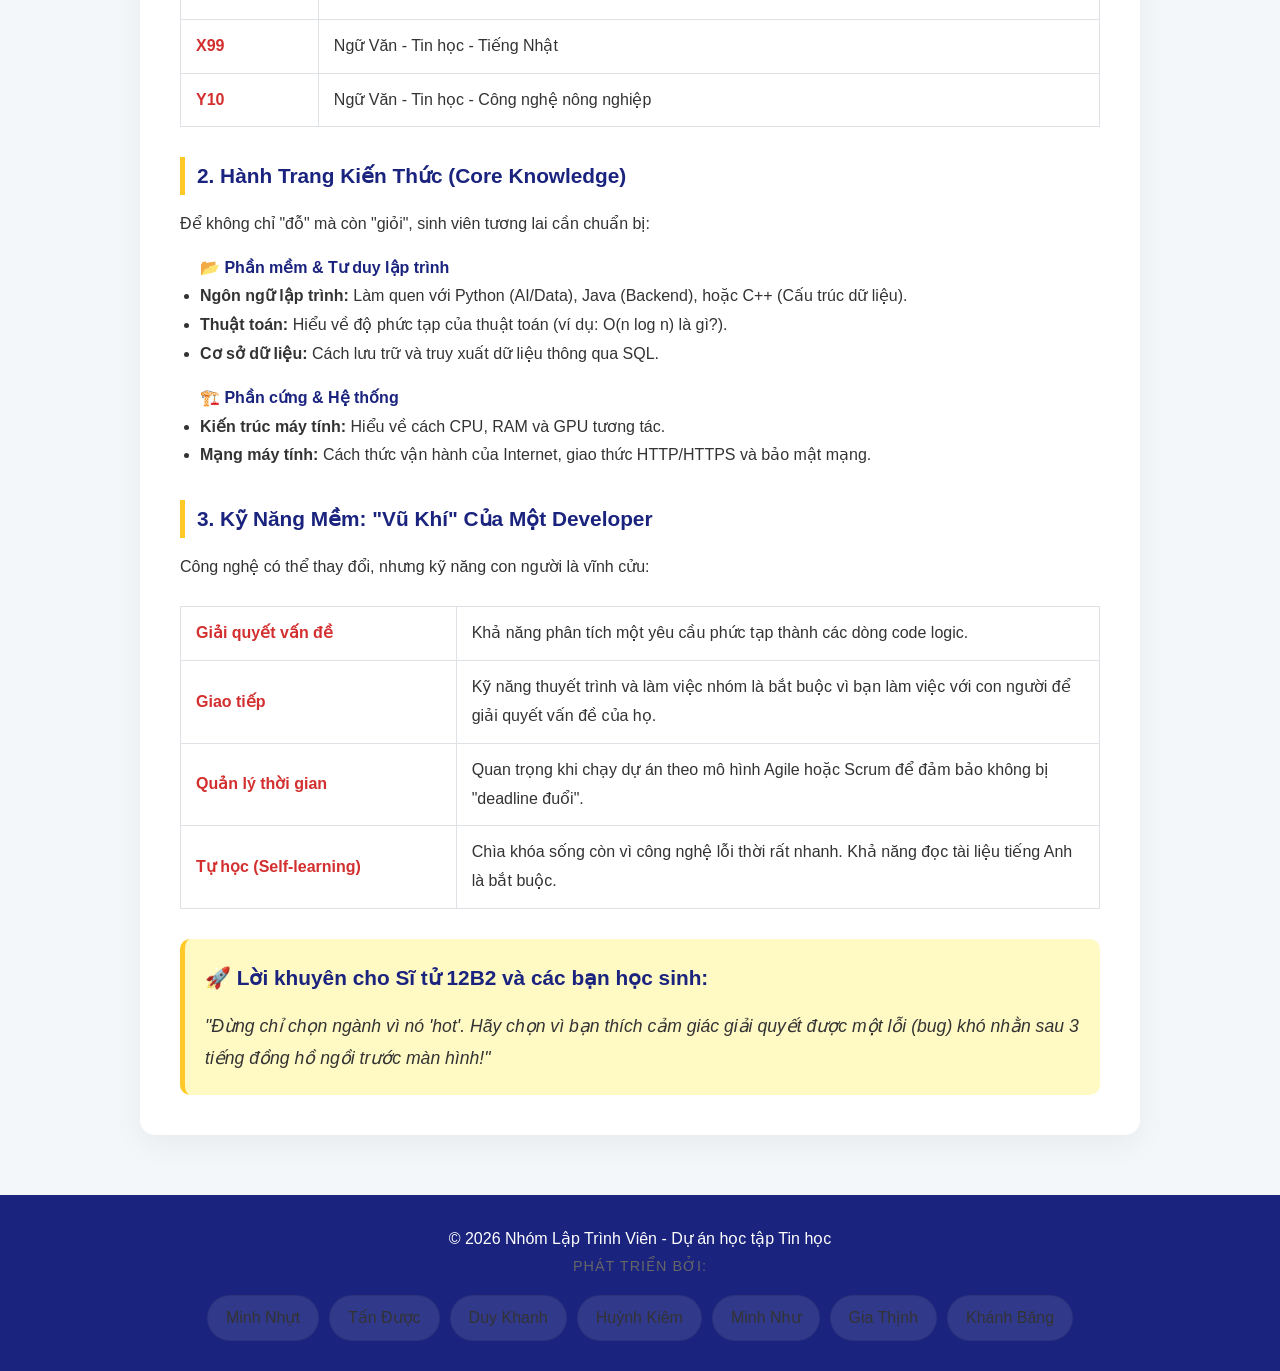
<file: tuyen_sinh.html>
<!DOCTYPE html>
<html lang="vi">
<head>
    <meta charset="UTF-8">
    <meta name="viewport" content="width=device-width, initial-scale=1.0">
    <title>Tuyển Sinh - Bản Đồ Nghề Nghiệp IT</title>
    <link rel="stylesheet" href="style.css">
</head>
<body>

    <header>
        <nav>
            <a href="index.html">Trang Chủ</a>
            <a href="dao_tao.html">Đào Tạo</a>
            <a href="tuyen_sinh.html" class="active">Tuyển Sinh</a>
        </nav>
    </header>

    <div class="container">
        <h2>Thông Tin Tuyển Sinh & Hành Trang IT</h2>

        <section>
            <h3>1. Các tổ hợp xét tuyển có môn Tin học</h3>
            
            
            <table class="grid-table">
                <thead>
                    <tr>
                        <th style="width: 15%;">Mã tổ hợp</th>
                        <th>Chi tiết môn thi</th>
                    </tr>
                </thead>
                <tbody>
                    <tr><td>X02</td><td>Toán - Ngữ Văn - Tin học</td></tr>
                    <tr><td>X06</td><td>Toán - Vật lí - Tin học</td></tr>
                    <tr><td>X10</td><td>Toán - Hóa học - Tin học</td></tr>
                    <tr><td>X14</td><td>Toán - Sinh học - Tin học</td></tr>
                    <tr><td>X18</td><td>Toán - Lịch sử - Tin học</td></tr>
                    <tr><td>X22</td><td>Toán - Địa lí - Tin học</td></tr>
                    <tr><td>X26</td><td>Toán - Tin học - Tiếng Anh</td></tr>
                    <tr><td>X30</td><td>Toán - Tin học - Tiếng Nga</td></tr>
                    <tr><td>X34</td><td>Toán - Tin học - Tiếng Pháp</td></tr>
                    <tr><td>X38</td><td>Toán - Tin học - Tiếng Trung</td></tr>
                    <tr><td>X42</td><td>Toán - Tin học - Tiếng Đức</td></tr>
                    <tr><td>X46</td><td>Toán - Tin học - Tiếng Nhật</td></tr>
                    <tr><td>X50</td><td>Toán - Tin học - Tiếng Hàn</td></tr>
                    <tr><td>X59</td><td>Ngữ Văn - Vật lí - Tin học</td></tr>
                    <tr><td>X63</td><td>Ngữ Văn - Hóa học - Tin học</td></tr>
                    <tr><td>X67</td><td>Ngữ Văn - Sinh học - Tin học</td></tr>
                    <tr><td>X71</td><td>Ngữ Văn - Lịch sử - Tin học</td></tr>
                    <tr><td>X75</td><td>Ngữ Văn - Địa lí - Tin học</td></tr>
                    <tr><td>X79</td><td>Ngữ Văn - Tin học - Tiếng Anh</td></tr>
                    <tr><td>X83</td><td>Ngữ Văn - Tin học - Tiếng Nga</td></tr>
                    <tr><td>X87</td><td>Ngữ Văn - Tin học - Tiếng Pháp</td></tr>
                    <tr><td>X91</td><td>Ngữ Văn - Tin học - Tiếng Trung</td></tr>
                    <tr><td>X95</td><td>Ngữ Văn - Tin học - Tiếng Đức</td></tr>
                    <tr><td>X99</td><td>Ngữ Văn - Tin học - Tiếng Nhật</td></tr>
                    <tr><td>Y10</td><td>Ngữ Văn - Tin học - Công nghệ nông nghiệp</td></tr>
                </tbody>
            </table>
        </section>

        <section>
            <h3>2. Hành Trang Kiến Thức (Core Knowledge)</h3>
            <p>Để không chỉ "đỗ" mà còn "giỏi", sinh viên tương lai cần chuẩn bị:</p>
            
            <div style="margin-left: 20px;">
                <h4 style="color: #1a237e; margin-top: 15px;">📂 Phần mềm & Tư duy lập trình</h4>
                <ul>
                    <li><strong>Ngôn ngữ lập trình:</strong> Làm quen với Python (AI/Data), Java (Backend), hoặc C++ (Cấu trúc dữ liệu).</li>
                    <li><strong>Thuật toán:</strong> Hiểu về độ phức tạp của thuật toán (ví dụ: O(n log n) là gì?).</li>
                    <li><strong>Cơ sở dữ liệu:</strong> Cách lưu trữ và truy xuất dữ liệu thông qua SQL.</li>
                </ul>

                <h4 style="color: #1a237e; margin-top: 15px;">🏗️ Phần cứng & Hệ thống</h4>
                <ul>
                    <li><strong>Kiến trúc máy tính:</strong> Hiểu về cách CPU, RAM và GPU tương tác.</li>
                    <li><strong>Mạng máy tính:</strong> Cách thức vận hành của Internet, giao thức HTTP/HTTPS và bảo mật mạng.</li>
                </ul>
            </div>
        </section>

        <section>
            <h3>3. Kỹ Năng Mềm: "Vũ Khí" Của Một Developer</h3>
            <p>Công nghệ có thể thay đổi, nhưng kỹ năng con người là vĩnh cửu:</p>
            <table class="grid-table">
                <tr>
                    <td style="width: 30%;"><strong>Giải quyết vấn đề</strong></td>
                    <td>Khả năng phân tích một yêu cầu phức tạp thành các dòng code logic.</td>
                </tr>
                <tr>
                    <td><strong>Giao tiếp</strong></td>
                    <td>Kỹ năng thuyết trình và làm việc nhóm là bắt buộc vì bạn làm việc với con người để giải quyết vấn đề của họ.</td>
                </tr>
                <tr>
                    <td><strong>Quản lý thời gian</strong></td>
                    <td>Quan trọng khi chạy dự án theo mô hình Agile hoặc Scrum để đảm bảo không bị "deadline đuổi".</td>
                </tr>
                <tr>
                    <td><strong>Tự học (Self-learning)</strong></td>
                    <td>Chìa khóa sống còn vì công nghệ lỗi thời rất nhanh. Khả năng đọc tài liệu tiếng Anh là bắt buộc.</td>
                </tr>
            </table>
        </section>

        <section style="background-color: #fff9c4; padding: 20px; border-radius: 10px; border-left: 5px solid #ffca28; margin-top: 30px;">
            <h3 style="margin-top: 0; border: none; padding: 0;">🚀 Lời khuyên cho Sĩ tử 12B2 và các bạn học sinh:</h3>
            <p style="font-style: italic; font-size: 1.1rem; color: #333;">
                "Đừng chỉ chọn ngành vì nó 'hot'. Hãy chọn vì bạn thích cảm giác giải quyết được một lỗi (bug) khó nhằn sau 3 tiếng đồng hồ ngồi trước màn hình!"
            </p>
        </section>
    </div>

    <footer>
       <p>&copy; 2026 Nhóm Lập Trình Viên - Dự án học tập Tin học</p>
         <p class="team-label">Phát triển bởi:</p>
  <div class="team-wrapper">
    <div class="member"><span>Minh Nhựt</span></div>
    <div class="member"><span>Tấn Được</span></div>
    <div class="member"><span>Duy Khanh</span></div>
    <div class="member"><span>Huỳnh Kiêm</span></div>
    <div class="member"><span>Minh Như</span></div>
    <div class="member"><span>Gia Thịnh</span></div>
    <div class="member"><span>Khánh Băng</span></div>
  </div>
</div>
    </footer>

</body>
</html>
</file>
<file: style.css>
/* --- 1. RESET & CHUNG --- */
* {
    margin: 0; /* Xóa lề ngoài */
    padding: 0; /* Xóa lề trong */
    box-sizing: border-box; /* Đảm bảo kích thước phần tử bao gồm cả padding và border */
    font-family: 'Segoe UI', Tahoma, Geneva, Verdana, sans-serif;
}

body {
    background-color: #f4f7f9; /* Màu nền cho toàn trang */
    color: #333; /* Màu chữ chính xám đậm */
    line-height: 1.8; 
}

/* --- 2. HEADER & NAVIGATION --- */
/* Định dạng thanh menu điều hướng ở đầu trang */
header {
    background-color: #1a237e; /* Màu xanh navy chủ đạo */
    padding: 25px 0;
    text-align: center;
    position: sticky; /* Giữ menu luôn nằm ở trên cùng khi cuộn trang */
    top: 0;
    z-index: 1000; /* Đảm bảo menu nằm trên các thành phần khác */
    box-shadow: 0 4px 12px rgba(0,0,0,0.15); /* Tạo hiệu ứng bóng đổ */
}

header nav {
    display: flex; /* Sử dụng Flexbox để căn chỉnh các nút menu */
    justify-content: center;
    gap: 15px; /* Khoảng cách giữa các nút menu */
}

header nav a {
    color: white;
    text-decoration: none; /* Bỏ gạch chân mặc định của liên kết */
    font-weight: 600;
    padding: 10px 25px;
    border-radius: 50px; /* Bo tròn các nút menu */
    transition: all 0.3s ease; /* Hiệu ứng chuyển động mượt mà */
    text-transform: uppercase; /* Viết hoa toàn bộ chữ */
    font-size: 0.85rem;
    border: 1px solid rgba(255,255,255,0.2);
}

/* Hiệu ứng khi di chuột (hover) vào menu hoặc khi ở trang hiện tại (active) */
header nav a:hover, 
header nav a.active {
    background-color: #ffca28; /* Đổi sang màu vàng khi chọn */
    color: #1a237e;
    transform: translateY(-3px); /* Nhích nhẹ nút lên trên */
    box-shadow: 0 4px 15px rgba(255, 202, 40, 0.4);
}

/* --- 3. BANNER SECTION --- */
/* Khu vực hình ảnh lớn ở trang chủ */
.banner {
    min-height: 400px;
    /* Tạo lớp phủ mờ trên ảnh để chữ nổi bật hơn */
    background: linear-gradient(rgba(0,0,0,0.5), rgba(0,0,0,0.5)), url('images/banner.jpg') center/cover no-repeat;
    display: flex;
    align-items: center;
    justify-content: center;
}

.slogan-box {
    background: rgba(255, 255, 255, 0.1);
    backdrop-filter: blur(10px); /* Hiệu ứng kính mờ (glassmorphism) */
    padding: 40px;
    border-radius: 20px;
    border: 1px solid rgba(255,255,255,0.2);
    text-align: center;
    color: white;
}

.slogan-box h1 {
    font-size: 2.8rem;
    margin-bottom: 10px;
    text-shadow: 2px 2px 4px rgba(0,0,0,0.3);
}

.slogan-box p {
    font-size: 1.4rem;
    color: #ffca28; /* Màu vàng nhấn mạnh slogan */
    font-weight: 500;
    letter-spacing: 2px;
}

/* --- 4. CONTAINER & TYPOGRAPHY --- */
/* Khung nội dung chính của trang */
.container {
    max-width: 1000px; /* Giới hạn độ rộng nội dung */
    margin: 50px auto; /* Căn giữa trang */
    padding: 40px;
    background: white; /* Nền trắng cho phần nội dung chính */
    border-radius: 15px;
    box-shadow: 0 10px 30px rgba(0,0,0,0.05);
}

h2 {
    color: #1a237e;
    margin-bottom: 20px;
    position: relative;
    padding-bottom: 10px;
}

/* Đường gạch ngang nhỏ dưới tiêu đề h2 */
h2::after {
    content: '';
    width: 60px;
    height: 4px;
    background: #ffca28;
    position: absolute;
    bottom: 0;
    left: 0;
}

/* Tiêu đề h3 có thanh màu dọc bên trái */
h3 {
    color: #1a237e;
    margin: 30px 0 15px 0;
    padding-left: 12px;
    border-left: 5px solid #ffca28;
    font-size: 1.3rem;
}

/* --- 5. BẢNG DỮ LIỆU --- */
/* Định dạng các bảng danh sách trường học */
table {
    width: 100%;
    border-collapse: collapse; /* Gộp các đường kẻ bảng lại */
    margin: 25px 0;
    background-color: #ffffff;
    border: 1px solid #dee2e6;
}

table th, table td {
    border: 1px solid #dee2e6;
    padding: 12px 15px;
    text-align: left;
}

table th {
    background-color: #f8f9fa; /* Nền xám nhạt cho đầu bảng */
    color: #1a237e;
    font-weight: 700;
    text-transform: uppercase;
    font-size: 0.85rem;
}

/* Hiệu ứng làm sáng dòng khi di chuột vào */
table tbody tr:hover {
    background-color: #f1f4f9;
}

/* Làm nổi bật cột đầu tiên (Mã trường hoặc STT) */
table td:first-child {
    font-weight: bold;
    color: #d32f2f; /* Màu đỏ nổi bật */
}

/* --- 6. GAME SECTION --- */
/* Phần mô phỏng điểm thi ở trang chủ/tuyển sinh */
.game-section {
    text-align: center;
    border-top: 2px dashed #ffca28; /* Đường kẻ đứt quãng trang trí */
    padding-top: 30px;
    margin-top: 50px;
}

.game-box {
    background: #f1f4f9;
    padding: 30px;
    border-radius: 20px;
    max-width: 700px;
    margin: 20px auto;
    border: 1px solid #dee2e6;
}

.game-box input, 
.game-box select {
    padding: 12px;
    margin: 8px;
    border-radius: 8px;
    border: 1px solid #ccc;
    font-size: 1rem;
    min-width: 160px;
}

.btn-game {
    background-color: #1a237e;
    color: white;
    padding: 14px 40px;
    border: none;
    border-radius: 50px;
    cursor: pointer;
    font-weight: bold;
    transition: 0.3s;
    margin-top: 20px;
    font-size: 1rem;
}

.btn-game:hover {
    background-color: #ffca28;
    color: #1a237e;
    transform: scale(1.05); /* Phóng to nhẹ nút khi di chuột */
}

/* Khung hiển thị kết quả sau khi ấn nút */
#game-result {
    margin-top: 25px;
    padding: 25px;
    background: white;
    border-radius: 15px;
    display: none; /* Ẩn mặc định, hiện ra bằng JavaScript */
    box-shadow: 0 4px 15px rgba(0,0,0,0.1);
}

.score-item {
    font-size: 1.3rem;
    color: #d32f2f;
    font-weight: bold;
    margin: 10px 0;
}

/* --- 7. ROADMAP --- */
/* Sơ đồ lộ trình học tập/nghề nghiệp */
.roadmap-container {
    position: relative;
    max-width: 800px;
    margin: 40px auto;
    padding-left: 40px; 
    border-left: 4px solid #1a237e; /* Đường kẻ dọc đại diện cho dòng thời gian */
}

.roadmap-item {
    position: relative;
    margin-bottom: 50px;
}

/* Nút tròn nhỏ trên dòng kẻ dọc */
.roadmap-dot {
    position: absolute;
    left: -51px; /* Căn chỉnh chính xác nằm đè lên đường kẻ dọc */
    top: 5px;
    width: 20px;
    height: 20px;
    background-color: #ffca28; 
    border: 4px solid #1a237e;
    border-radius: 50%;
    z-index: 1;
}

.roadmap-content {
    background: #f8f9fa;
    padding: 20px;
    border-radius: 12px;
    box-shadow: 0 4px 15px rgba(0,0,0,0.05);
    border: 1px solid #e0e0e0;
    transition: 0.3s;
}

.roadmap-content:hover {
    transform: translateX(10px); /* Dịch sang phải một chút khi rà chuột */
    background: #ffffff;
    border-color: #ffca28;
    box-shadow: 0 6px 20px rgba(0,0,0,0.1);
}

/* --- 8. DETAILS & SUMMARY --- */
/* Kiểu dáng cho danh sách các trường (phần đào tạo) */
.parent-sum {
    background-color: #1a237e;
    color: #ffca28;
    padding: 15px 20px;
    font-size: 1.5rem;
    font-weight: bold;
    border-radius: 8px;
    cursor: pointer;
    margin-bottom: 10px;
    list-style: none; /* Ẩn mũi tên mặc định của trình duyệt */
    transition: all 0.3s ease;
    border: 2px solid #ffca28;
    text-transform: uppercase;
}

.parent-sum:hover {
    background-color: #ffca28;
    color: #1a237e;
    transform: scale(1.02);
}

/* Thêm biểu tượng mũ tốt nghiệp trước tiêu đề */
.parent-sum::before {
    content: "🎓 ";
}


.flip-container {
    display: flex; justify-content: center; gap: 25px; flex-wrap: wrap; margin: 30px 0;
}
.flip-card {
    background-color: transparent; width: 280px; height: 320px; perspective: 1000px;
}
.flip-card-inner {
    position: relative; width: 100%; height: 100%; text-align: center;
    transition: transform 0.8s; transform-style: preserve-3d;
}
.flip-card:hover .flip-card-inner { transform: rotateY(180deg); }

.flip-card-front, .flip-card-back {
    position: absolute; width: 100%; height: 100%;
    -webkit-backface-visibility: hidden; backface-visibility: hidden;
    border-radius: 20px; display: flex; flex-direction: column;
    align-items: center; justify-content: center; padding: 20px;
}

/* Mặt trước */
.flip-card-front { background-color: #1a237e; color: #ffca28; border: 2px solid #ffca28; }
.flip-card-front .icon { font-size: 4rem; margin-bottom: 10px; }
.flip-card-front h3 { font-size: 1.4rem; text-transform: uppercase; color: #ffca28 !important; }

/* Mặt sau */
.flip-card-back { background-color: #ffca28; color: #1a237e; transform: rotateY(180deg); }
.flip-card-back h4 { margin-bottom: 10px; border-bottom: 2px solid #1a237e; }
.flip-card-back ul { list-style: none; text-align: left; }
.flip-card-back ul li::before { content: "▹ "; font-weight: bold; }

/* Container chính */
.footer-team-container {
  padding: 20px;
  text-align: center;
  font-family: 'Segoe UI', Tahoma, Geneva, Verdana, sans-serif;
}

.team-label {
  font-size: 0.9rem;
  color: #666; /* àu chữ phụ nhẹ nhàng */
  margin-bottom: 15px;
  text-transform: uppercase;
  letter-spacing: 1px;
}

/* --- 9. FOOTER --- */
footer {
    background-color: #1a237e;
    color: white;
    text-align: center;
    padding: 30px 0;
    margin-top: 60px;
}


/* Khu vực chứa 7 thành viên */
.team-wrapper {
  display: flex;
  flex-wrap: wrap;
  justify-content: center;
  gap: 10px;
}

/* kiểu viên thuốc thành viên */
.member {
  background: rgba(255, 255, 255, 0.1); /* Hiệu ứng kính mờ nhẹ */
  border: 1px solid rgba(0, 0, 0, 0.1); /* Viền mảnh trung tính */
  padding: 8px 18px;
  border-radius: 50px; /* Bo tròn hẳn thành dạng viên thuốc */
  transition: all 0.4s cubic-bezier(0.175, 0.885, 0.32, 1.275);
  cursor: default;
  color: #333; /* Màu chữ mặc định (đổi thành #fff nếu nền footer tối) */
}

/* Hiệu ứng khi Hover (*/
.member:hover {
  background: #007bff; /* Màu xanh thương hiệu (có thể đổi màu tùy ý) */
  color: #fff !important; /* Chữ chuyển trắng */
  transform: scale(1.1); /* Phóng to nhẹ nhàng */
  box-shadow: 0 5px 15px rgba(0, 123, 255, 0.3);
  border-color: transparent;
}
</file>
